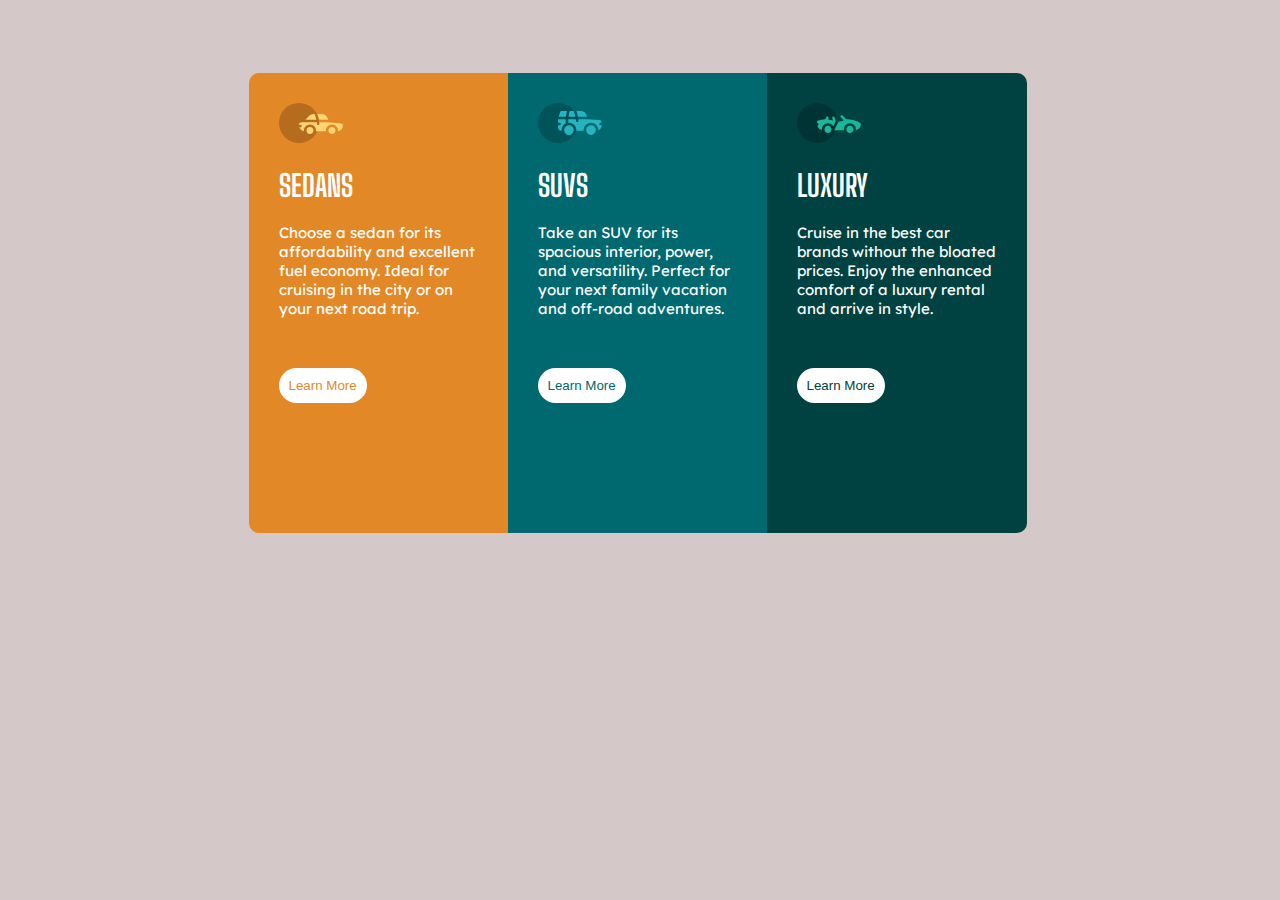
<file: index.html>
<!DOCTYPE html>
<html lang="en">

<head>
    <meta charset="UTF-8">
    <meta http-equiv="X-UA-Compatible" content="IE=edge">
    <meta name="viewport" content="width=device-width, initial-scale=1.0">
    <link rel="stylesheet" href="style.css">
    <title>Document</title>
</head>

<body>
    <main >
        <section>
            <div class="cardLaranja">
                <img src="images/icon-sedans.svg" alt="">
                <h2>Sedans</h2>
                <p>Choose a sedan for its affordability and excellent fuel economy. Ideal for cruising in the city
                    or on your next road trip.</p>
                <button class="btn1">Learn More</button>
            </div>
            <div class="cardAzul">
                <img src="images/icon-suvs.svg" alt="">
                <h2>SUVs</h2>
                <p>Take an SUV for its spacious interior, power, and versatility. Perfect for your next family vacation
                    and off-road adventures.</p>
                <button class="btn2">Learn More</button>
            </div>
            <div class="cardVerde">
                <img src="images/icon-luxury.svg" alt="">
                <h2>Luxury</h2>
                <p>Cruise in the best car brands without the bloated prices. Enjoy the enhanced comfort of a luxury
                    rental and arrive in style.</p>
                <button class="btn3">Learn More</button>
            </div>
        </section>
    </main>
</body>

</html>
</file>
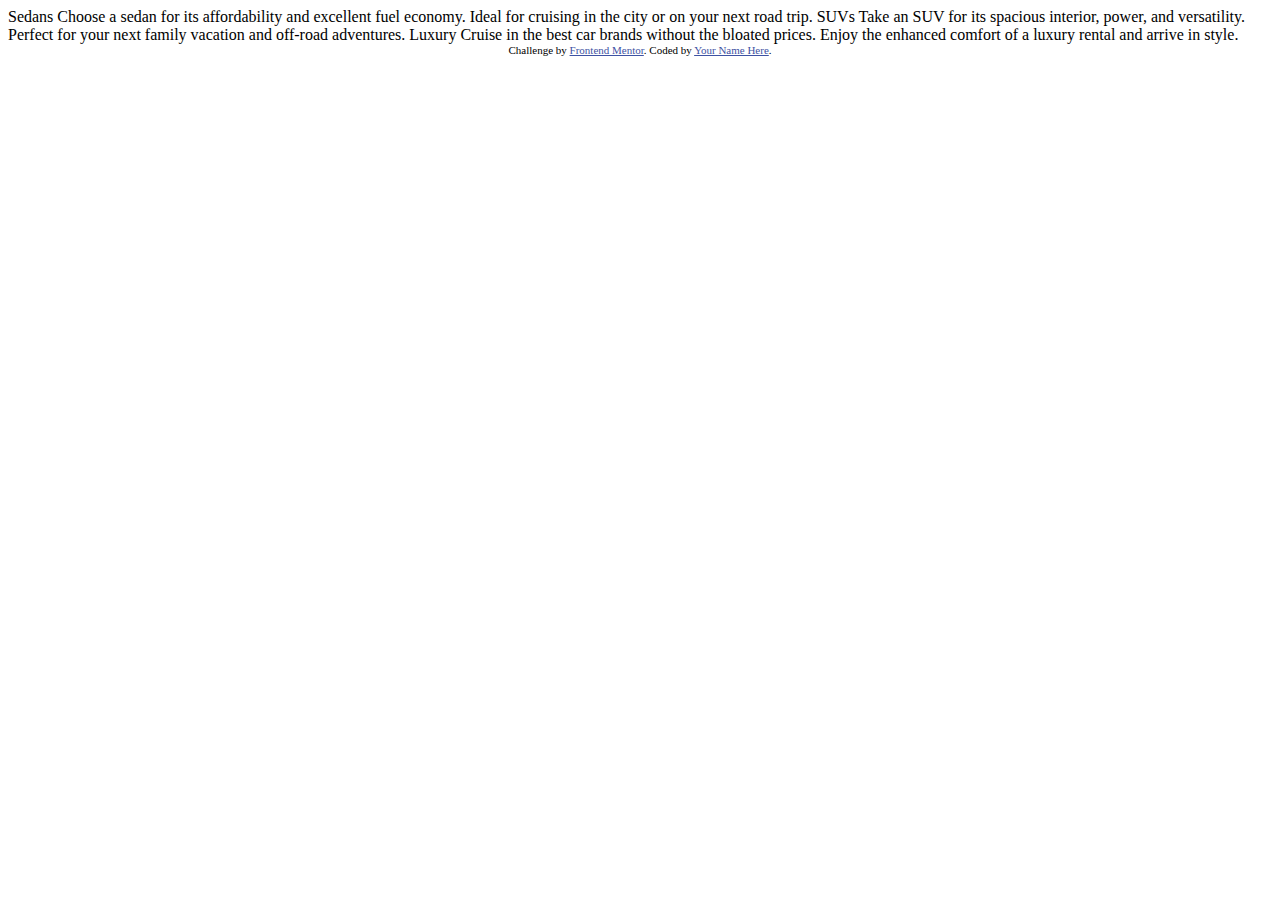
<file: readme/index.html>
<!DOCTYPE html>
<html lang="en">
<head>
  <meta charset="UTF-8">
  <meta name="viewport" content="width=device-width, initial-scale=1.0"> <!-- displays site properly based on user's device -->

  <link rel="icon" type="image/png" sizes="32x32" href="./images/favicon-32x32.png">
  
  <title>Frontend Mentor | 3-column preview card component</title>

  <!-- Feel free to remove these styles or customise in your own stylesheet 👍 -->
  <style>
    .attribution { font-size: 11px; text-align: center; }
    .attribution a { color: hsl(228, 45%, 44%); }
  </style>
</head>
<body>
  
  Sedans
  Choose a sedan for its affordability and excellent fuel economy. Ideal for cruising in the city 
  or on your next road trip.

  SUVs
  Take an SUV for its spacious interior, power, and versatility. Perfect for your next family vacation 
  and off-road adventures.

  Luxury
  Cruise in the best car brands without the bloated prices. Enjoy the enhanced comfort of a luxury 
  rental and arrive in style.
  
  <div class="attribution">
    Challenge by <a href="https://www.frontendmentor.io?ref=challenge" target="_blank">Frontend Mentor</a>. 
    Coded by <a href="#">Your Name Here</a>.
  </div>
</body>
</html>
</file>
<file: style.css>
@import url('https://fonts.googleapis.com/css2?family=Lexend+Deca&display=swap');
@import url('https://fonts.googleapis.com/css2?family=Big+Shoulders+Display:wght@700&display=swap');

* {
    margin: 0;
    padding: 0;
}

body {
    background-color: rgb(212, 200, 200);
    font-family: 'Lexend Deca', sans-serif;
}

main {
    padding: 10px;
    text-align: center;
}

section {
    text-align: center;
    margin-top: 5%;
}

h2 {
    font-family: 'Big Shoulders Display', sans-serif;
    color: #fff;
    text-transform: uppercase;
    font-size: 30px;
    margin-top: 20px;
    margin-bottom: 20px;    
}

p {
    color: #fff; 
    font-size: 15px;   
}

div {    
    display: inline-block;
    height: 400px;
    width: 200px;
    padding: 30px;
    margin-left: -5px;
    text-align: left;
}

.cardLaranja {
    background-color: hsl(31, 77%, 52%);
    border-radius: 10px 0 0 10px;    
}

.cardAzul {
    background-color: hsl(184, 100%, 22%);    
}

.cardVerde {
    background-color: hsl(179, 100%, 13%);
    border-radius: 0 10px 10px 0;
}

button {
    background-color: white;
    padding: 10px;
    border-radius: 20px;
    margin-top: 50px; 
    border:none;
    cursor: pointer;
}

.btn1 {
    color: hsl(31, 77%, 52%);
}

.btn2 {
    color: hsl(184, 100%, 22%);   
}

.btn3 {
    color: hsl(179, 100%, 13%);
}
</file>
